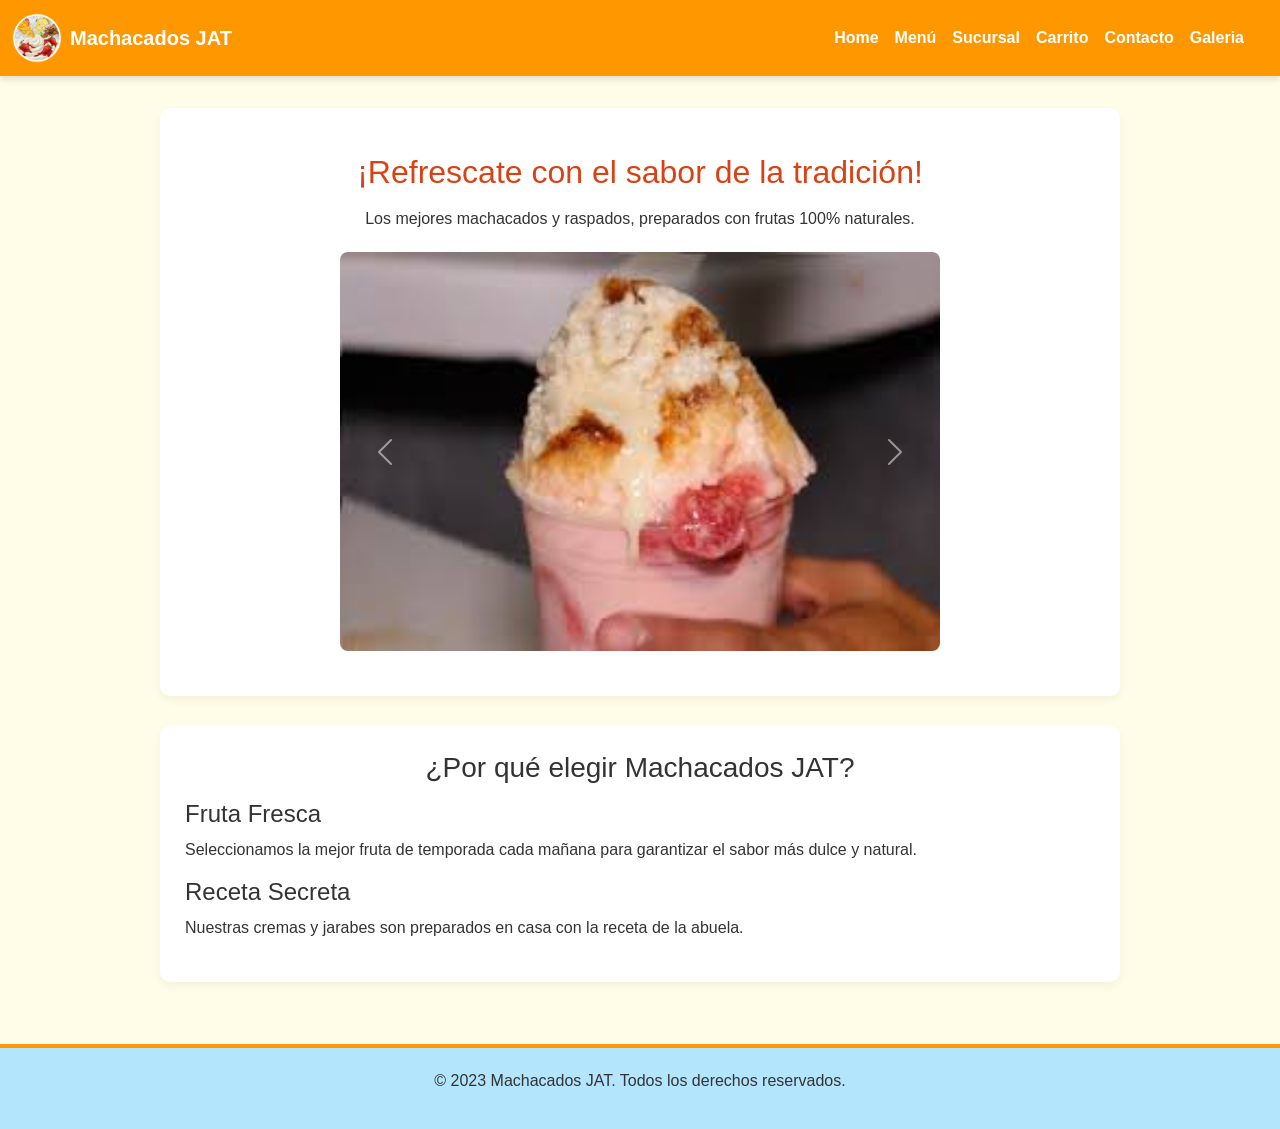
<file: index.html>
<!DOCTYPE html>
<html lang="es">

<head>
    <meta charset="UTF-8">
    <meta name="viewport" content="width=device-width, initial-scale=1.0">
    <title>Machacados JAT - Inicio</title>
    
    <!-- Bootstrap 5.3.3 CSS (Corregido, sin integrity para evitar bloqueos) -->
    <link href="https://cdn.jsdelivr.net/npm/bootstrap@5.3.3/dist/css/bootstrap.min.css" rel="stylesheet">
    
    <!-- Tu CSS -->
    <link rel="stylesheet" href="./css/style.css">
</head>

<body>
    <!-- COMPONENTE 1: NAVBAR OFFCANVAS -->
    <header>
        <nav class="navbar navbar-expand-md">
            <div class="container-fluid">
                <!-- Logo -->
                <a class="navbar-brand d-flex align-items-center" href="#">
                    <img class="logo-header me-2" src="./img/logo2.png" alt="logo machacados JAT" width="50">
                    <strong>Machacados JAT</strong>
                </a>
                
                <!-- Botón Menú -->
                <button class="navbar-toggler" type="button" data-bs-toggle="offcanvas" data-bs-target="#offcanvasNavbar" aria-controls="offcanvasNavbar" aria-label="Toggle navigation">
                    <span class="navbar-toggler-icon"></span>
                </button>
                
                <!-- Menú Lateral (Offcanvas) -->
                <div class="offcanvas offcanvas-end" tabindex="-1" id="offcanvasNavbar" aria-labelledby="offcanvasNavbarLabel">
                    <div class="offcanvas-header">
                        <h5 class="offcanvas-title" id="offcanvasNavbarLabel">Menú</h5>
                        <button type="button" class="btn-close" data-bs-dismiss="offcanvas" aria-label="Close"></button>
                    </div>
                    <div class="offcanvas-body">
                        <ul class="navbar-nav justify-content-end flex-grow-1 pe-3">
                            <li class="nav-item"><a class="nav-link active" aria-current="page" href="#">Home</a></li>
                            <li class="nav-item"><a class="nav-link" href="./pages/menu.html">Menú</a></li>
                            <li class="nav-item"><a class="nav-link" href="./pages/sucursal.html">Sucursal</a></li>
                            <li class="nav-item"><a class="nav-link" href="./pages/carrito.html">Carrito</a></li>
                            <li class="nav-item"><a class="nav-link" href="./pages/contacto.html">Contacto</a></li>
                            <li class="nav-item"><a class="nav-link" href="./pages/galeria.html">Galeria</a></li>
                        </ul>
                    </div>
                </div>
            </div>
        </nav>
    </header>

    <main>
        <section>
            <h2>¡Refrescate con el sabor de la tradición!</h2>
            <p style="text-align: center;">Los mejores machacados y raspados, preparados con frutas 100% naturales.</p>
            
            <!-- COMPONENTE 2: CAROUSEL -->
            <div id="carruselMachacados" class="carousel slide" data-bs-ride="carousel" style="max-width: 600px; margin: 20px auto; border-radius: 8px; overflow: hidden;">
                <div class="carousel-inner">
                    <div class="carousel-item active">
                        <img src="./img/machacados-fruta.jpg" class="d-block w-100" alt="Machacados y frutas">
                    </div>
                    <div class="carousel-item">
                        <img src="./img/machacado-mango.jpg" class="d-block w-100" alt="Machacado de mango">
                    </div>
                </div>
                <button class="carousel-control-prev" type="button" data-bs-target="#carruselMachacados" data-bs-slide="prev">
                    <span class="carousel-control-prev-icon" aria-hidden="true"></span>
                    <span class="visually-hidden">Anterior</span>
                </button>
                <button class="carousel-control-next" type="button" data-bs-target="#carruselMachacados" data-bs-slide="next">
                    <span class="carousel-control-next-icon" aria-hidden="true"></span>
                    <span class="visually-hidden">Siguiente</span>
                </button>
            </div>
        </section>

        <section>
            <h3>¿Por qué elegir Machacados JAT?</h3>
            <div>
                <h4>Fruta Fresca</h4>
                <p>Seleccionamos la mejor fruta de temporada cada mañana para garantizar el sabor más dulce y natural.</p>
                <h4>Receta Secreta</h4>
                <p>Nuestras cremas y jarabes son preparados en casa con la receta de la abuela.</p>
            </div>
        </section>
    </main>

    <footer>
        <p>&copy; 2023 Machacados JAT. Todos los derechos reservados.</p>
    </footer>

    <!-- Bootstrap 5.3.3 JS (Corregido, sin integrity) -->
    <script src="https://cdn.jsdelivr.net/npm/bootstrap@5.3.3/dist/js/bootstrap.bundle.min.js"></script>
</body>
</html>
</file>
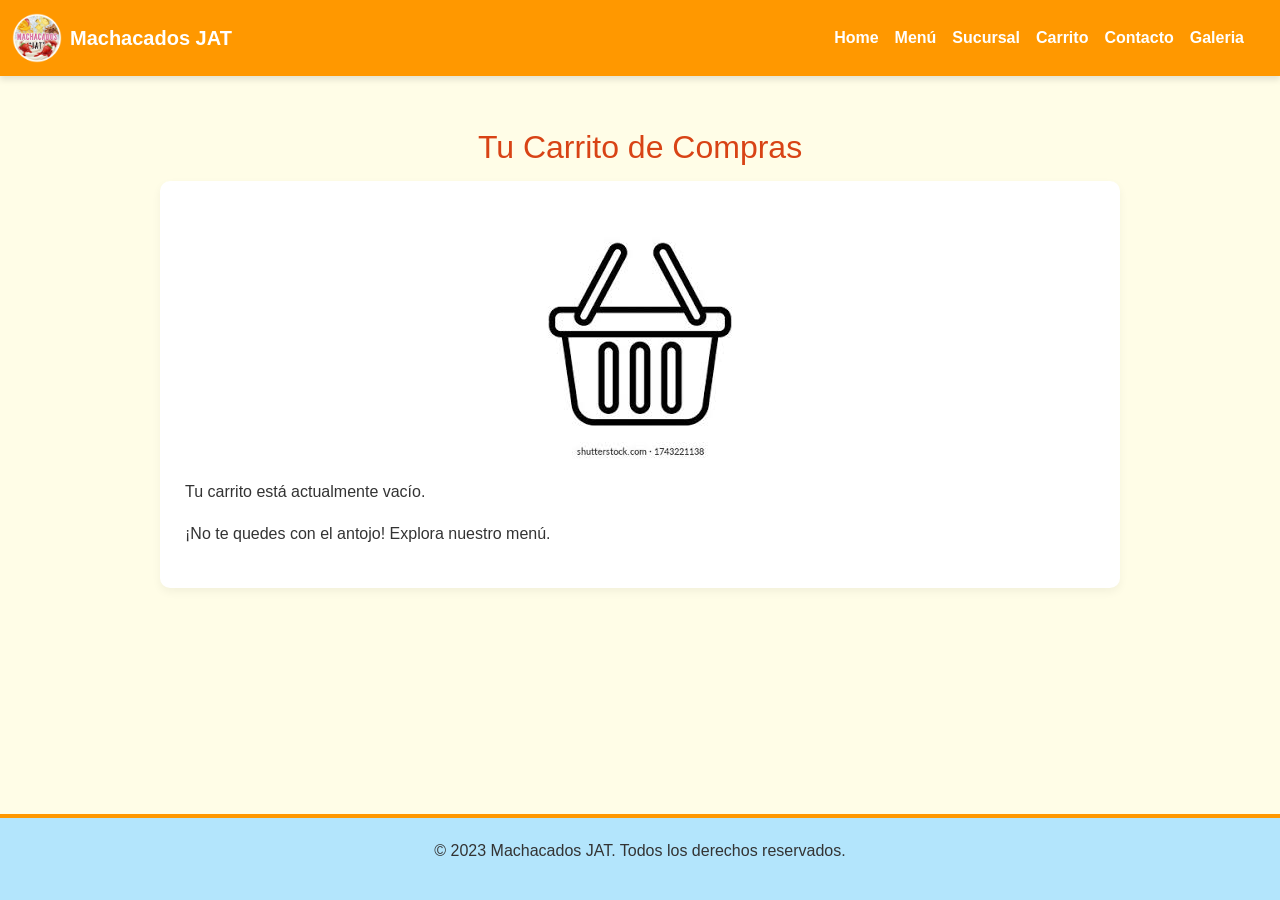
<file: pages/carrito.html>
<!DOCTYPE html>
<html lang="es">

<head>
    <meta charset="UTF-8">
    <meta name="viewport" content="width=device-width, initial-scale=1.0">
    <title>Machacados JAT - Carrito</title>
    
    <!-- Bootstrap 5.3.8 CSS -->
    <link href="https://cdn.jsdelivr.net/npm/bootstrap@5.3.8/dist/css/bootstrap.min.css" rel="stylesheet" xintegrity="sha384-sRIl4kxILFvY47J16cr9ZwB07vP4J8+LH7qKQnuqkuIAvNWLzeN8tE5YBujZqJLB" crossorigin="anonymous">
    
    <!-- Tu CSS -->
    <link rel="stylesheet" href="../css/style.css">
</head>

<body>
    <!-- NAVBAR OFFCANVAS -->
    <header>
        <nav class="navbar navbar-expand-md">
            <div class="container-fluid">
                <a class="navbar-brand d-flex align-items-center" href="../index.html">
                    <img class="logo-header me-2" src="../img/logo.png" alt="logo machacados JAT" width="50">
                    <strong>Machacados JAT</strong>
                </a>
                
                <button class="navbar-toggler" type="button" data-bs-toggle="offcanvas" data-bs-target="#offcanvasNavbar" aria-controls="offcanvasNavbar" aria-label="Toggle navigation">
                    <span class="navbar-toggler-icon"></span>
                </button>
                
                <div class="offcanvas offcanvas-end" tabindex="-1" id="offcanvasNavbar" aria-labelledby="offcanvasNavbarLabel">
                    <div class="offcanvas-header">
                        <h5 class="offcanvas-title" id="offcanvasNavbarLabel">Menú</h5>
                        <button type="button" class="btn-close" data-bs-dismiss="offcanvas" aria-label="Close"></button>
                    </div>
                    <div class="offcanvas-body">
                        <ul class="navbar-nav justify-content-end flex-grow-1 pe-3">
                            <li class="nav-item"><a class="nav-link" href="../index.html">Home</a></li>
                            <li class="nav-item"><a class="nav-link" href="./menu.html">Menú</a></li>
                            <li class="nav-item"><a class="nav-link" href="./sucursal.html">Sucursal</a></li>
                            <li class="nav-item"><a class="nav-link active" aria-current="page" href="#">Carrito</a></li>
                            <li class="nav-item"><a class="nav-link" href="./contacto.html">Contacto</a></li>
                            <li class="nav-item"><a class="nav-link" href="./galeria.html">Galeria</a></li>
                        </ul>
                    </div>
                </div>
            </div>
        </nav>
    </header>

    <main>
        <h2>Tu Carrito de Compras</h2>
        
        <!-- Estado del carrito -->
         <section class="mensaje-centro">
            <img class="imagen-contenido" src="../img/cesta-vacia.jpg" alt="Icono de cesta vacía">
            <p>Tu carrito está actualmente vacío.</p>
            <p>¡No te quedes con el antojo! Explora nuestro menú.</p>
        </section>
    </main>

    <footer>
        <p>&copy; 2023 Machacados JAT. Todos los derechos reservados.</p>
    </footer>

    <!-- Bootstrap 5.3.8 JS -->
    <script src="https://cdn.jsdelivr.net/npm/bootstrap@5.3.8/dist/js/bootstrap.bundle.min.js" xintegrity="sha384-FKyoEForCGlyvwx9Hj09JcYn3nv7wiPVlz7YYwJrWVcXK/BmnVDxM+D2scQbITxI" crossorigin="anonymous"></script>
</body>
</html>
</file>
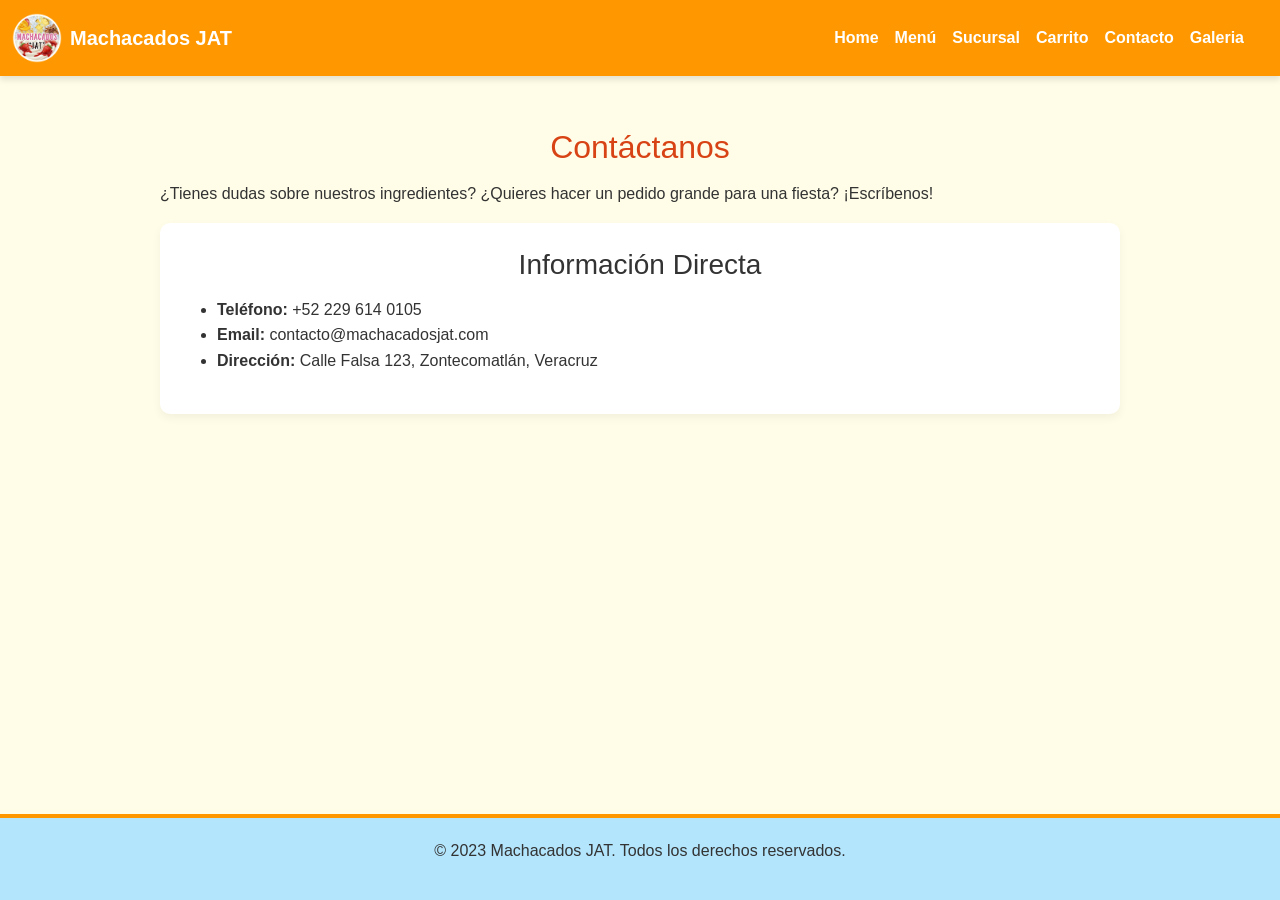
<file: pages/contacto.html>
<!DOCTYPE html>
<html lang="es">

<head>
    <meta charset="UTF-8">
    <meta name="viewport" content="width=device-width, initial-scale=1.0">
    <title>Machacados JAT - Contacto</title>
    
    <!-- Bootstrap 5.3.8 CSS -->
    <link href="https://cdn.jsdelivr.net/npm/bootstrap@5.3.8/dist/css/bootstrap.min.css" rel="stylesheet" xintegrity="sha384-sRIl4kxILFvY47J16cr9ZwB07vP4J8+LH7qKQnuqkuIAvNWLzeN8tE5YBujZqJLB" crossorigin="anonymous">
    
    <!-- Tu CSS -->
    <link rel="stylesheet" href="../css/style.css">
</head>

<body>
    <!-- NAVBAR OFFCANVAS -->
    <header>
        <nav class="navbar navbar-expand-md">
            <div class="container-fluid">
                <a class="navbar-brand d-flex align-items-center" href="../index.html">
                    <img class="logo-header me-2" src="../img/logo.png" alt="logo machacados JAT" width="50">
                    <strong>Machacados JAT</strong>
                </a>
                
                <button class="navbar-toggler" type="button" data-bs-toggle="offcanvas" data-bs-target="#offcanvasNavbar" aria-controls="offcanvasNavbar" aria-label="Toggle navigation">
                    <span class="navbar-toggler-icon"></span>
                </button>
                
                <div class="offcanvas offcanvas-end" tabindex="-1" id="offcanvasNavbar" aria-labelledby="offcanvasNavbarLabel">
                    <div class="offcanvas-header">
                        <h5 class="offcanvas-title" id="offcanvasNavbarLabel">Menú</h5>
                        <button type="button" class="btn-close" data-bs-dismiss="offcanvas" aria-label="Close"></button>
                    </div>
                    <div class="offcanvas-body">
                        <ul class="navbar-nav justify-content-end flex-grow-1 pe-3">
                            <li class="nav-item"><a class="nav-link" href="../index.html">Home</a></li>
                            <li class="nav-item"><a class="nav-link" href="./menu.html">Menú</a></li>
                            <li class="nav-item"><a class="nav-link" href="./sucursal.html">Sucursal</a></li>
                            <li class="nav-item"><a class="nav-link" href="./carrito.html">Carrito</a></li>
                            <li class="nav-item"><a class="nav-link active" aria-current="page" href="#">Contacto</a></li>
                            <li class="nav-item"><a class="nav-link" href="./galeria.html">Galeria</a></li>
                        </ul>
                    </div>
                </div>
            </div>
        </nav>
    </header>

    <main>
        <h2>Contáctanos</h2>
        <p>¿Tienes dudas sobre nuestros ingredientes? ¿Quieres hacer un pedido grande para una fiesta? ¡Escríbenos!</p>

        <!-- Información de contacto -->
        <section>
            <h3>Información Directa</h3>
            <ul>
                <li><strong>Teléfono:</strong> +52 229 614 0105</li>
                <li><strong>Email:</strong> contacto@machacadosjat.com</li>
                <li><strong>Dirección:</strong> Calle Falsa 123, Zontecomatlán, Veracruz</li>
            </ul>
        </section>
    </main>

    <footer>
        <p>&copy; 2023 Machacados JAT. Todos los derechos reservados.</p>
    </footer>

    <!-- Bootstrap 5.3.8 JS -->
    <script src="https://cdn.jsdelivr.net/npm/bootstrap@5.3.8/dist/js/bootstrap.bundle.min.js" xintegrity="sha384-FKyoEForCGlyvwx9Hj09JcYn3nv7wiPVlz7YYwJrWVcXK/BmnVDxM+D2scQbITxI" crossorigin="anonymous"></script>
</body>
</html>
</file>
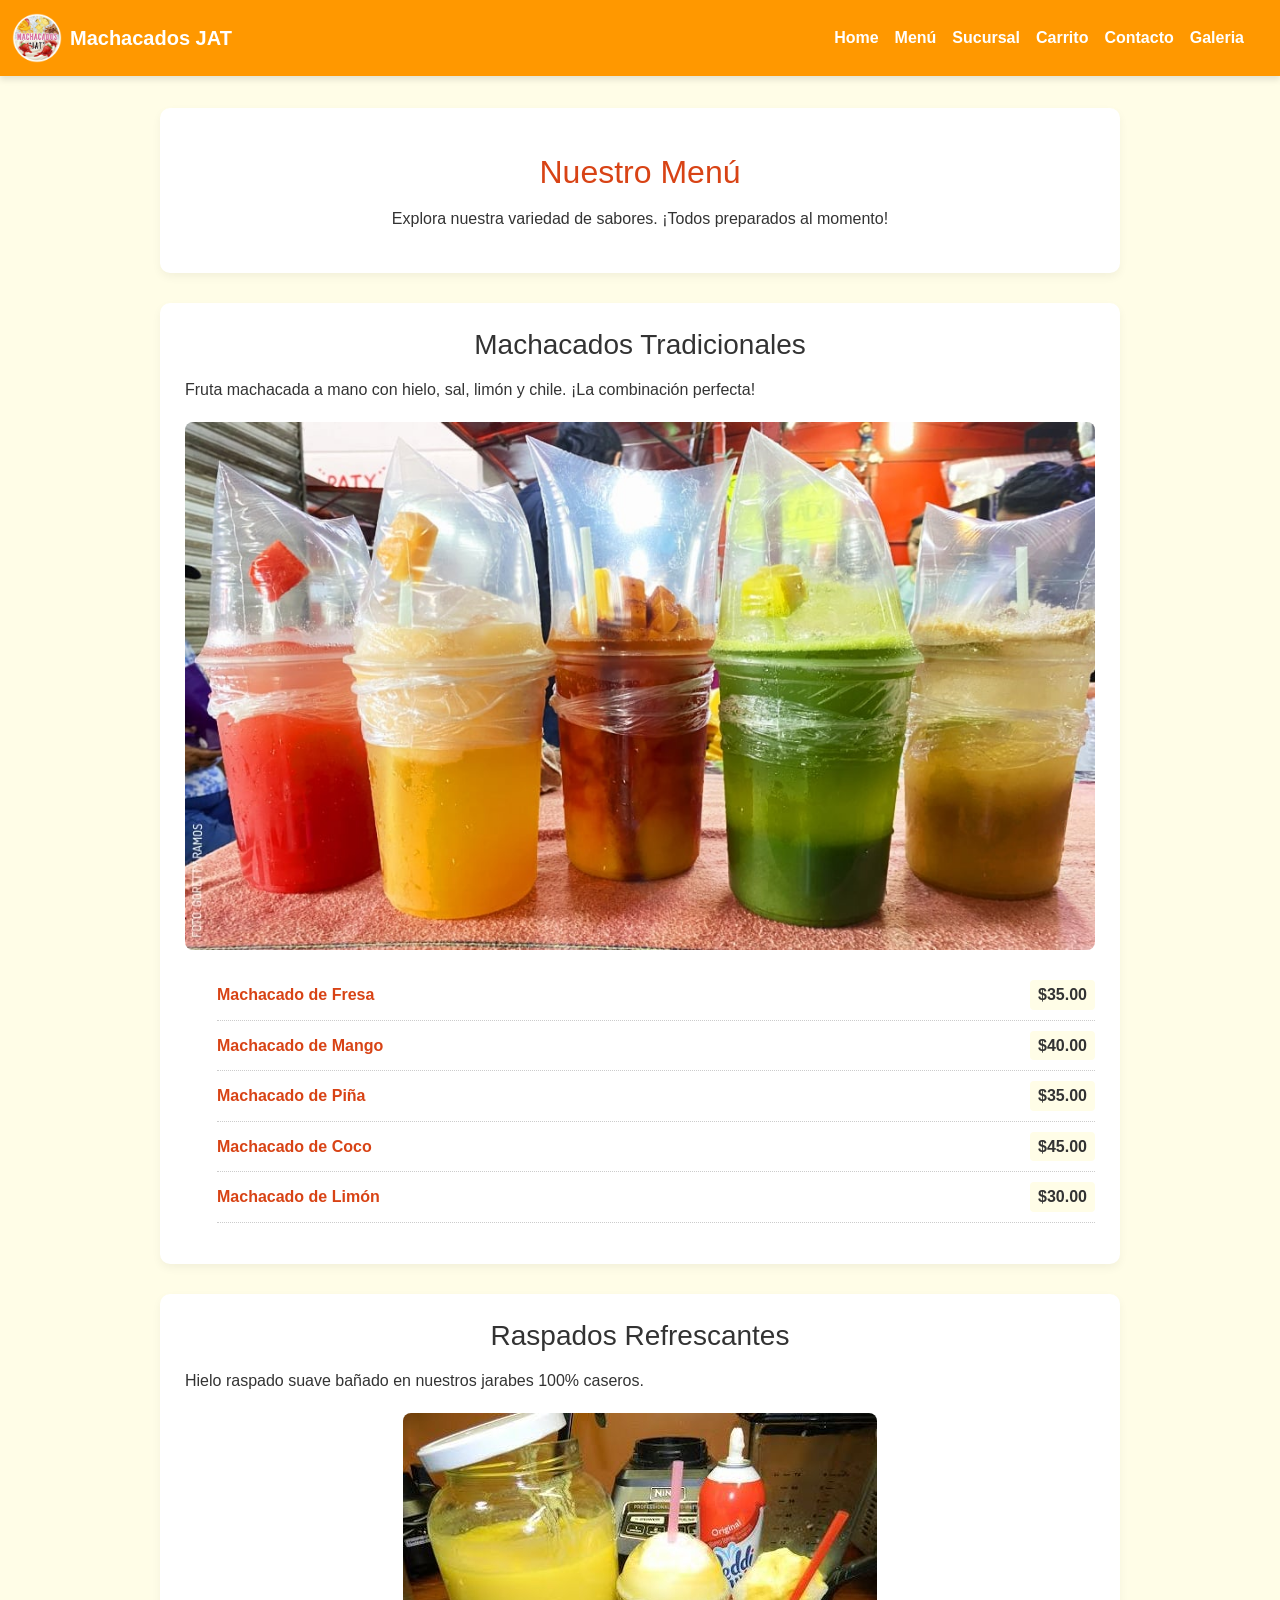
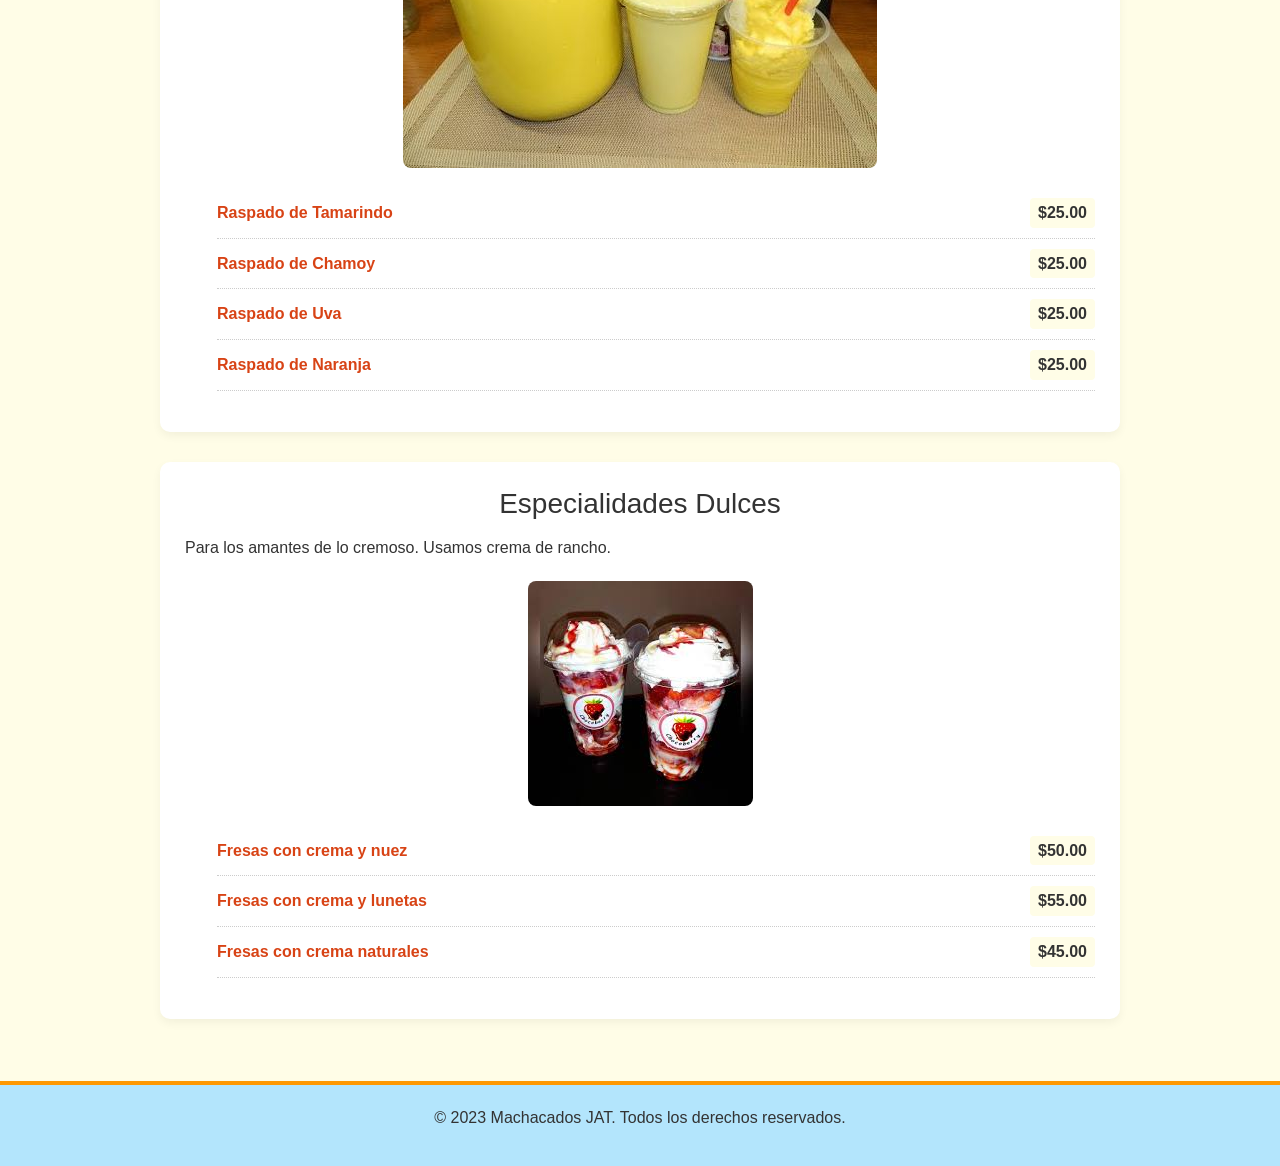
<file: pages/menu.html>
<!DOCTYPE html>
<html lang="es">

<head>
    <meta charset="UTF-8">
    <meta name="viewport" content="width=device-width, initial-scale=1.0">
    <title>Machacados JAT - Menú</title>
    
    <!-- Bootstrap 5.3.8 CSS -->
    <link href="https://cdn.jsdelivr.net/npm/bootstrap@5.3.8/dist/css/bootstrap.min.css" rel="stylesheet" xintegrity="sha384-sRIl4kxILFvY47J16cr9ZwB07vP4J8+LH7qKQnuqkuIAvNWLzeN8tE5YBujZqJLB" crossorigin="anonymous">
    
    <!-- Tu CSS -->
    <link rel="stylesheet" href="../css/style.css">
</head>

<body>
    <!-- NAVBAR OFFCANVAS -->
    <header>
        <nav class="navbar navbar-expand-md">
            <div class="container-fluid">
                <a class="navbar-brand d-flex align-items-center" href="../index.html">
                    <img class="logo-header me-2" src="../img/logo.png" alt="logo machacados JAT" width="50">
                    <strong>Machacados JAT</strong>
                </a>
                
                <button class="navbar-toggler" type="button" data-bs-toggle="offcanvas" data-bs-target="#offcanvasNavbar" aria-controls="offcanvasNavbar" aria-label="Toggle navigation">
                    <span class="navbar-toggler-icon"></span>
                </button>
                
                <div class="offcanvas offcanvas-end" tabindex="-1" id="offcanvasNavbar" aria-labelledby="offcanvasNavbarLabel">
                    <div class="offcanvas-header">
                        <h5 class="offcanvas-title" id="offcanvasNavbarLabel">Menú</h5>
                        <button type="button" class="btn-close" data-bs-dismiss="offcanvas" aria-label="Close"></button>
                    </div>
                    <div class="offcanvas-body">
                        <ul class="navbar-nav justify-content-end flex-grow-1 pe-3">
                            <li class="nav-item"><a class="nav-link" href="../index.html">Home</a></li>
                            <li class="nav-item"><a class="nav-link active" aria-current="page" href="#">Menú</a></li>
                            <li class="nav-item"><a class="nav-link" href="./sucursal.html">Sucursal</a></li>
                            <li class="nav-item"><a class="nav-link" href="./carrito.html">Carrito</a></li>
                            <li class="nav-item"><a class="nav-link" href="./contacto.html">Contacto</a></li>
                            <li class="nav-item"><a class="nav-link" href="./galeria.html">Galeria</a></li>
                        </ul>
                    </div>
                </div>
            </div>
        </nav>
    </header>

    <main>
        <section>
            <h2>Nuestro Menú</h2>
            <p style="text-align: center;">Explora nuestra variedad de sabores. ¡Todos preparados al momento!</p>
        </section>

        <!-- Categoría 1 -->
        <section>
            <h3>Machacados Tradicionales</h3>
            <p>Fruta machacada a mano con hielo, sal, limón y chile. ¡La combinación perfecta!</p>
            <img class="imagen-contenido" src="../img/machacados.jpg" alt="Foto de varios machacados">
            
            <ul class="menu-list">
                <li><strong>Machacado de Fresa</strong> <span>$35.00</span></li>
                <li><strong>Machacado de Mango</strong> <span>$40.00</span></li>
                <li><strong>Machacado de Piña</strong> <span>$35.00</span></li>
                <li><strong>Machacado de Coco</strong> <span>$45.00</span></li>
                <li><strong>Machacado de Limón</strong> <span>$30.00</span></li>
            </ul>
        </section>

        <!-- Categoría 2 -->
        <section>
            <h3>Raspados Refrescantes</h3>
            <p>Hielo raspado suave bañado en nuestros jarabes 100% caseros.</p>
            <img class="imagen-contenido" src="../img/raspados.jpg" alt="Foto de raspados">

            <ul class="menu-list">
                <li><strong>Raspado de Tamarindo</strong> <span>$25.00</span></li>
                <li><strong>Raspado de Chamoy</strong> <span>$25.00</span></li>
                <li><strong>Raspado de Uva</strong> <span>$25.00</span></li>
                <li><strong>Raspado de Naranja</strong> <span>$25.00</span></li>
            </ul>
        </section>

        <!-- Categoría 3 -->
        <section>
            <h3>Especialidades Dulces</h3>
            <p>Para los amantes de lo cremoso. Usamos crema de rancho.</p>
            <img class="imagen-contenido" src="../img/fresas con crema.jpg" alt="Foto detalle de fresas con crema">

            <ul class="menu-list">
                <li><strong>Fresas con crema y nuez</strong> <span>$50.00</span></li>
                <li><strong>Fresas con crema y lunetas</strong> <span>$55.00</span></li>
                <li><strong>Fresas con crema naturales</strong> <span>$45.00</span></li>
            </ul>
        </section>
    </main>

    <footer>
        <p>&copy; 2023 Machacados JAT. Todos los derechos reservados.</p>
    </footer>

    <!-- Bootstrap 5.3.8 JS -->
    <script src="https://cdn.jsdelivr.net/npm/bootstrap@5.3.8/dist/js/bootstrap.bundle.min.js" xintegrity="sha384-FKyoEForCGlyvwx9Hj09JcYn3nv7wiPVlz7YYwJrWVcXK/BmnVDxM+D2scQbITxI" crossorigin="anonymous"></script>
</body>
</html>
</file>
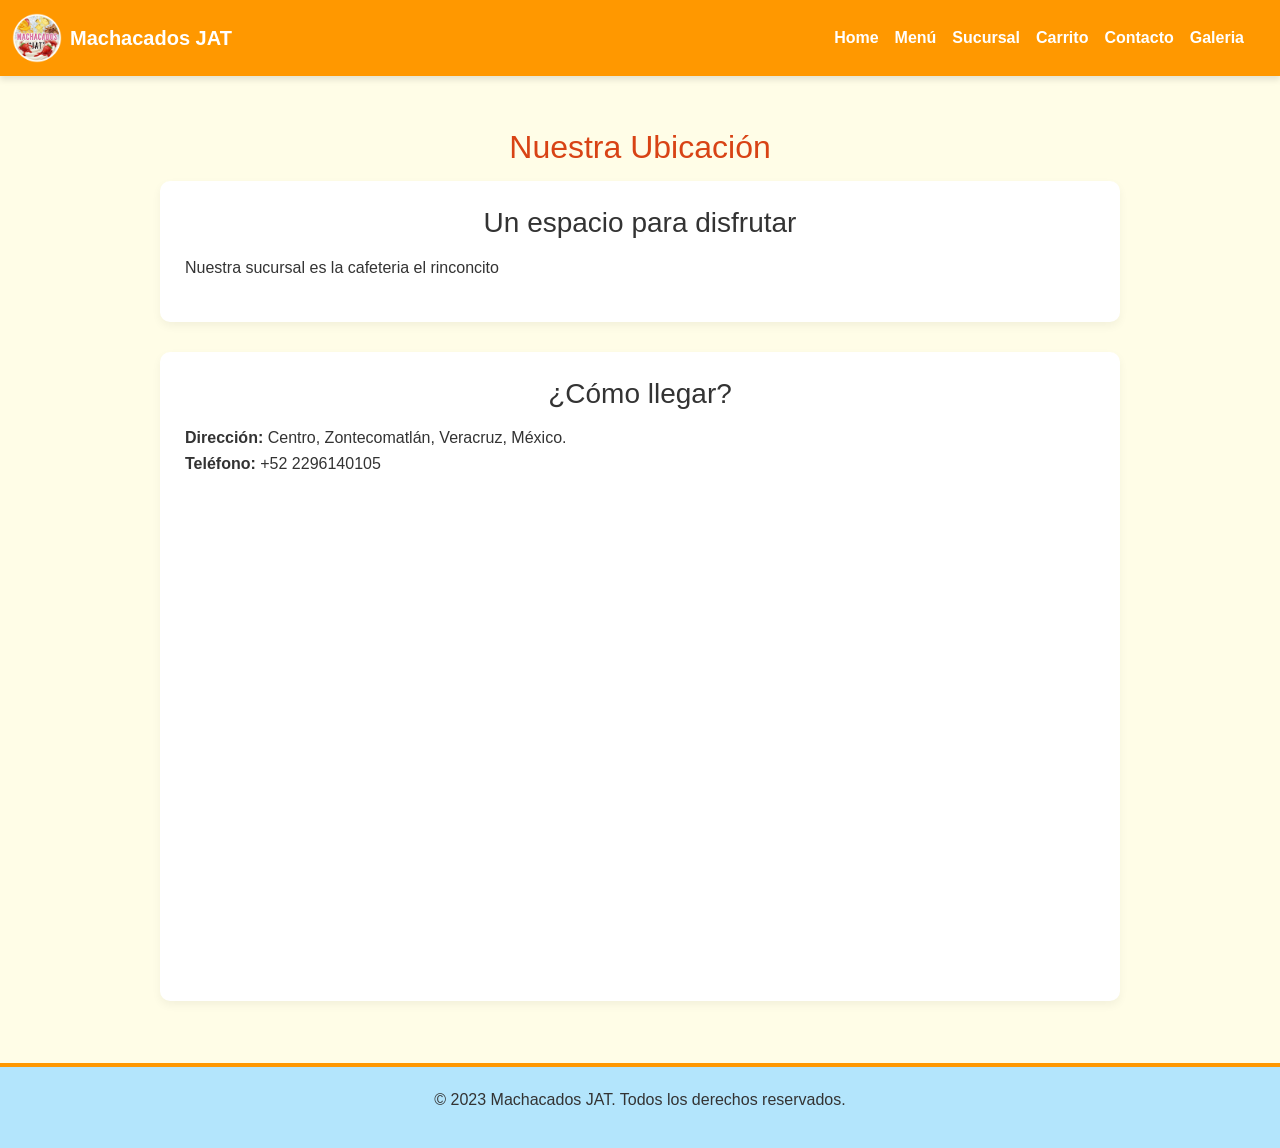
<file: pages/sucursal.html>
<!DOCTYPE html>
<html lang="es">

<head>
    <meta charset="UTF-8">
    <meta name="viewport" content="width=device-width, initial-scale=1.0">
    <title>Machacados JAT - Sucursal</title>
    
    <!-- Bootstrap 5.3.8 CSS -->
    <link href="https://cdn.jsdelivr.net/npm/bootstrap@5.3.8/dist/css/bootstrap.min.css" rel="stylesheet" xintegrity="sha384-sRIl4kxILFvY47J16cr9ZwB07vP4J8+LH7qKQnuqkuIAvNWLzeN8tE5YBujZqJLB" crossorigin="anonymous">
    
    <!-- Tu CSS -->
    <link rel="stylesheet" href="../css/style.css">
</head>

<body>
    <!-- NAVBAR OFFCANVAS -->
    <header>
        <nav class="navbar navbar-expand-md">
            <div class="container-fluid">
                <a class="navbar-brand d-flex align-items-center" href="../index.html">
                    <img class="logo-header me-2" src="../img/logo.png" alt="logo machacados JAT" width="50">
                    <strong>Machacados JAT</strong>
                </a>
                
                <button class="navbar-toggler" type="button" data-bs-toggle="offcanvas" data-bs-target="#offcanvasNavbar" aria-controls="offcanvasNavbar" aria-label="Toggle navigation">
                    <span class="navbar-toggler-icon"></span>
                </button>
                
                <div class="offcanvas offcanvas-end" tabindex="-1" id="offcanvasNavbar" aria-labelledby="offcanvasNavbarLabel">
                    <div class="offcanvas-header">
                        <h5 class="offcanvas-title" id="offcanvasNavbarLabel">Menú</h5>
                        <button type="button" class="btn-close" data-bs-dismiss="offcanvas" aria-label="Close"></button>
                    </div>
                    <div class="offcanvas-body">
                        <ul class="navbar-nav justify-content-end flex-grow-1 pe-3">
                            <li class="nav-item"><a class="nav-link" href="../index.html">Home</a></li>
                            <li class="nav-item"><a class="nav-link" href="./menu.html">Menú</a></li>
                            <li class="nav-item"><a class="nav-link active" aria-current="page" href="#">Sucursal</a></li>
                            <li class="nav-item"><a class="nav-link" href="./carrito.html">Carrito</a></li>
                            <li class="nav-item"><a class="nav-link" href="./contacto.html">Contacto</a></li>
                            <li class="nav-item"><a class="nav-link" href="./galeria.html">Galeria</a></li>
                        </ul>
                    </div>
                </div>
            </div>
        </nav>
    </header>

    <main>
        <h2>Nuestra Ubicación</h2>
        
        <!-- Sección de Descripción del lugar -->
        <section>
            <h3>Un espacio para disfrutar</h3>
            <p>Nuestra sucursal es la cafeteria el rinconcito</p>
        </section>

        <!-- Sección de Mapa -->
        <section>
            <h3>¿Cómo llegar?</h3>
            <address>
                <strong>Dirección:</strong> Centro, Zontecomatlán, Veracruz, México.<br>
                <strong>Teléfono:</strong> +52 2296140105
            </address>
            <br>
            <iframe src="https://www.google.com/maps/embed?pb=!1m18!1m12!1m3!1d7461.471007320106!2d-98.3437991!3d20.7615119!2m3!1f0!2f0!3f0!3m2!1i1024!2i768!4f13.1!3m3!1m2!1s0x85d0d1a54283ee85%3A0xbcc232635536fb0d!2s92630%20Zontecomatl%C3%A1n%20de%20L%C3%B3pez%20y%20Fuentes%2C%20Ver.!5e0!3m2!1ses-419!2smx!4v1768455148843!5m2!1ses-419!2smx" width="100%" height="450" style="border:0;" allowfullscreen="" loading="lazy" referrerpolicy="no-referrer-when-downgrade"></iframe>
        </section>
    </main>

    <footer>
        <p>&copy; 2023 Machacados JAT. Todos los derechos reservados.</p>
    </footer>

    <!-- Bootstrap 5.3.8 JS -->
    <script src="https://cdn.jsdelivr.net/npm/bootstrap@5.3.8/dist/js/bootstrap.bundle.min.js" xintegrity="sha384-FKyoEForCGlyvwx9Hj09JcYn3nv7wiPVlz7YYwJrWVcXK/BmnVDxM+D2scQbITxI" crossorigin="anonymous"></script>
</body>
</html>
</file>
<file: css/style.css>
/* =========================================
   VARIABLES
   ========================================= */
:root {
  --color-primario: #FF9800;
  --color-secundario: #FFFDE7;
  --color-texto: #333333;
  --color-blanco: #ffffff;
  --color-acento: #D84315;
  --fuente-principal: 'Segoe UI', Tahoma, Geneva, Verdana, sans-serif;
}

/* =========================================
   RESET
   ========================================= */
* {
  margin: 0;
  padding: 0;
  box-sizing: border-box;
}

/* =========================================
   BASE (ESTILOS PARA MÓVIL POR DEFECTO)
   ========================================= */
/* Metodología Mobile First */
body {
  font-family: var(--fuente-principal);
  background-color: var(--color-secundario);
  color: var(--color-texto);
  line-height: 1.6;
  display: flex;
  flex-direction: column;
  min-height: 100vh;
}

h1, h2, h3 {
  margin-bottom: 15px;
  text-align: center;
}

h1 { font-size: 1.8rem; }
h2 { color: var(--color-acento); margin-top: 20px; }

/* =========================================
   ESTILOS ADAPTADOS PARA EL NAVBAR BOOTSTRAP (OFFCANVAS)
   ========================================= */
/* Mantenemos tu efecto de hover en el logo */
.logo-header {
  transition: transform 0.3s ease;
}
.logo-header:hover {
  transform: scale(1.1);
}

/* Forzamos el color naranja en la barra global */
.navbar {
  background-color: var(--color-primario) !important;
  box-shadow: 0 4px 6px rgba(0,0,0,0.1);
}

/* Aplicamos color al menú lateral Offcanvas SOLO en móviles para evitar el parche o doble sombra en desktop */
@media (max-width: 767.98px) {
  .offcanvas {
    background-color: var(--color-primario) !important;
  }
}

.navbar-brand strong, .nav-link, .offcanvas-title {
  color: var(--color-blanco) !important;
  font-weight: bold;
}

.nav-link:hover {
  background-color: rgba(255, 255, 255, 0.2);
  border-radius: 5px;
}

/* Icono de menú hamburguesa en color blanco */
.navbar-toggler {
  border-color: rgba(255,255,255,0.5) !important;
}
.navbar-toggler-icon {
  background-image: url("data:image/svg+xml,%3csvg xmlns='http://www.w3.org/2000/svg' viewBox='0 0 30 30'%3e%3cpath stroke='rgba%28255, 255, 255, 1%29' stroke-linecap='round' stroke-miterlimit='10' stroke-width='2' d='M4 7h22M4 15h22M4 23h22'/%3e%3c/svg%3e") !important;
}

/* Botón de cerrar (X) en blanco */
.btn-close {
  filter: invert(1);
}

/* =========================================
   MAIN / SECTIONS
   ========================================= */
main {
  width: 96%;
  max-width: 1000px;
  margin: 12px auto;
  padding: 12px;
  background-color: transparent;
}

section {
  background-color: var(--color-blanco);
  border-radius: 10px;
  padding: 14px;
  margin-bottom: 30px;
  box-shadow: 0 4px 10px rgba(0,0,0,0.05);
}

.imagen-contenido {
  display: block;
  max-width: 100%;
  height: auto;
  margin: 20px auto;
  border-radius: 8px;
}

/* =========================================
   MENÚ (LISTA DE PRECIOS)
   ========================================= */
.menu-list {
  list-style: none;
}

.menu-list li {
  display: flex;
  flex-direction: column;
  align-items: flex-start;
  gap: 10px;
  border-bottom: 1px dotted #ccc;
  padding: 10px 0;
}

.menu-list li strong {
  color: var(--color-acento);
}

.menu-list li span {
  font-weight: bold;
  background-color: var(--color-secundario);
  padding: 2px 8px;
  border-radius: 4px;
}

/* =========================================
   FOOTER
   ========================================= */
footer {
  background-color: #B3E5FC;
  text-align: center;
  padding: 20px;
  margin-top: auto;
  border-top: 4px solid var(--color-primario);
}

/* =========================================
   GALERÍA GRID (BASE MÓVIL: 1 COLUMNA)
   ========================================= */
.contenedor-padre {
  display: grid;
  grid-template-areas:
    "titulo"
    "imgti"
    "imgtu"
    "imgty"
    "imgtt"
    "imgto"
    "imgtp"
    "imgtl";
  grid-template-columns: 1fr;
  grid-template-rows: auto repeat(6, 220px);
  gap: 10px;
  justify-content: center;
  background-color: var(--color-blanco);
  border-radius: 10px;
  padding: 14px;
  border: #333333 2px solid;
}

.contenedor-padre img {
  width: 100%;
  height: 100%;
  object-fit: cover;
  border-radius: 10px;
}

.Titulogal { grid-area: titulo; text-align: center; margin-bottom: 10px; }
.img1 { grid-area: imgti; }
.img2 { grid-area: imgtu; }
.img3 { grid-area: imgty; }
.img4 { grid-area: imgto; }
.img5 { grid-area: imgtp; }
.img6 { grid-area: imgtl; }
.img7 { grid-area: imgtt; }


/* ==========================================================================
   MEDIA QUERIES (MIN-WIDTH) -> PARA TABLETS Y DESKTOP
   ========================================================================== */

@media (min-width: 521px) {
  h1 { font-size: 2.2rem; }
  
  main {
    width: 94%;
    padding: 16px;
  }

  section {
    padding: 18px;
  }
  
  .menu-list li {
    flex-direction: row;
    align-items: center;
    justify-content: space-between;
  }

  .contenedor-padre {
    padding: 20px;
    grid-template-areas:
      "titulo titulo"
      "imgti imgtu"
      "imgty imgtt"
      "imgto imgtp"
      "imgtl imgtl";
    grid-template-columns: 1fr 1fr;
    grid-template-rows: auto repeat(4, 220px);
  }
}

@media (min-width: 900px) {
  main {
    width: 90%;
    padding: 20px;
  }

  section {
    padding: 25px;
  }

  .contenedor-padre {
    grid-template-areas:
      "titulo titulo titulo"
      "imgti imgtu imgty"
      "imgti imgtu imgtt"
      "imgto imgtp imgtl";
    grid-template-columns: 34% 33% 33%;
    grid-template-rows: auto repeat(3, 200px);
  }
}
</file>
